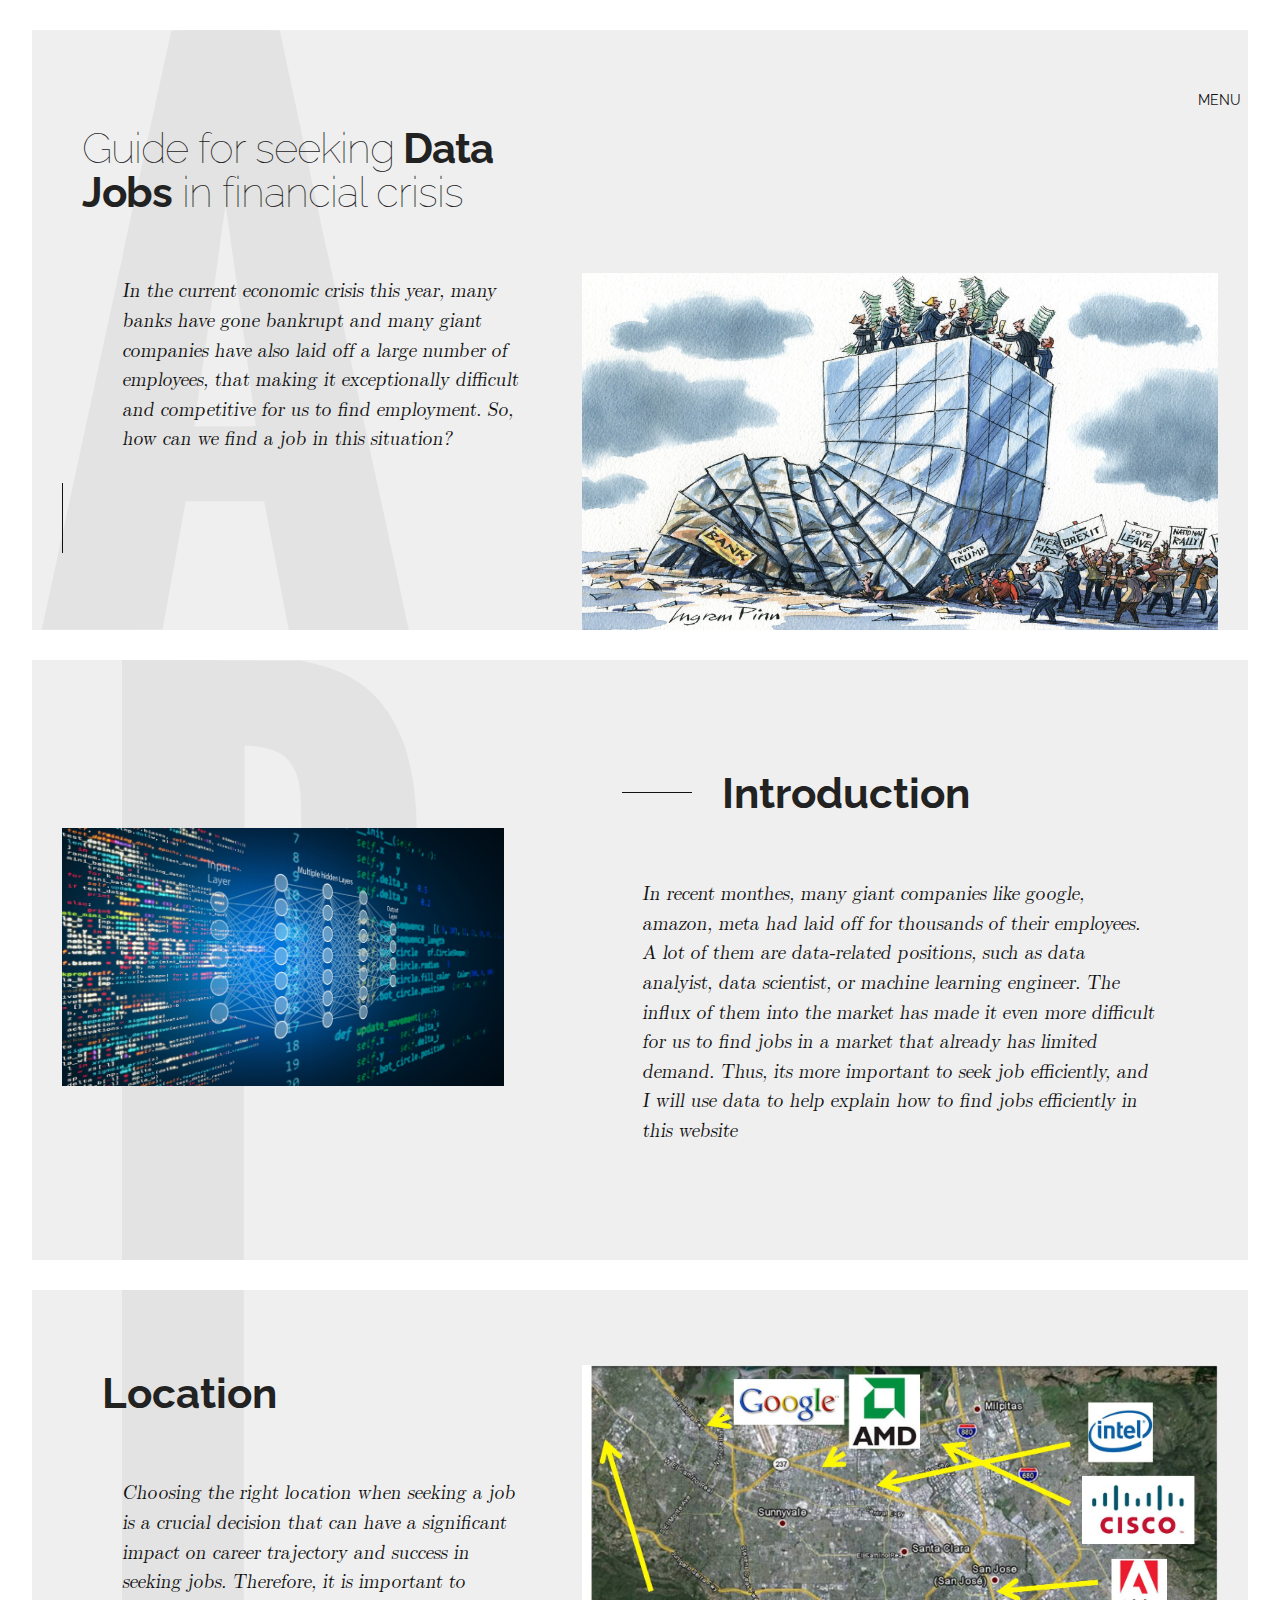
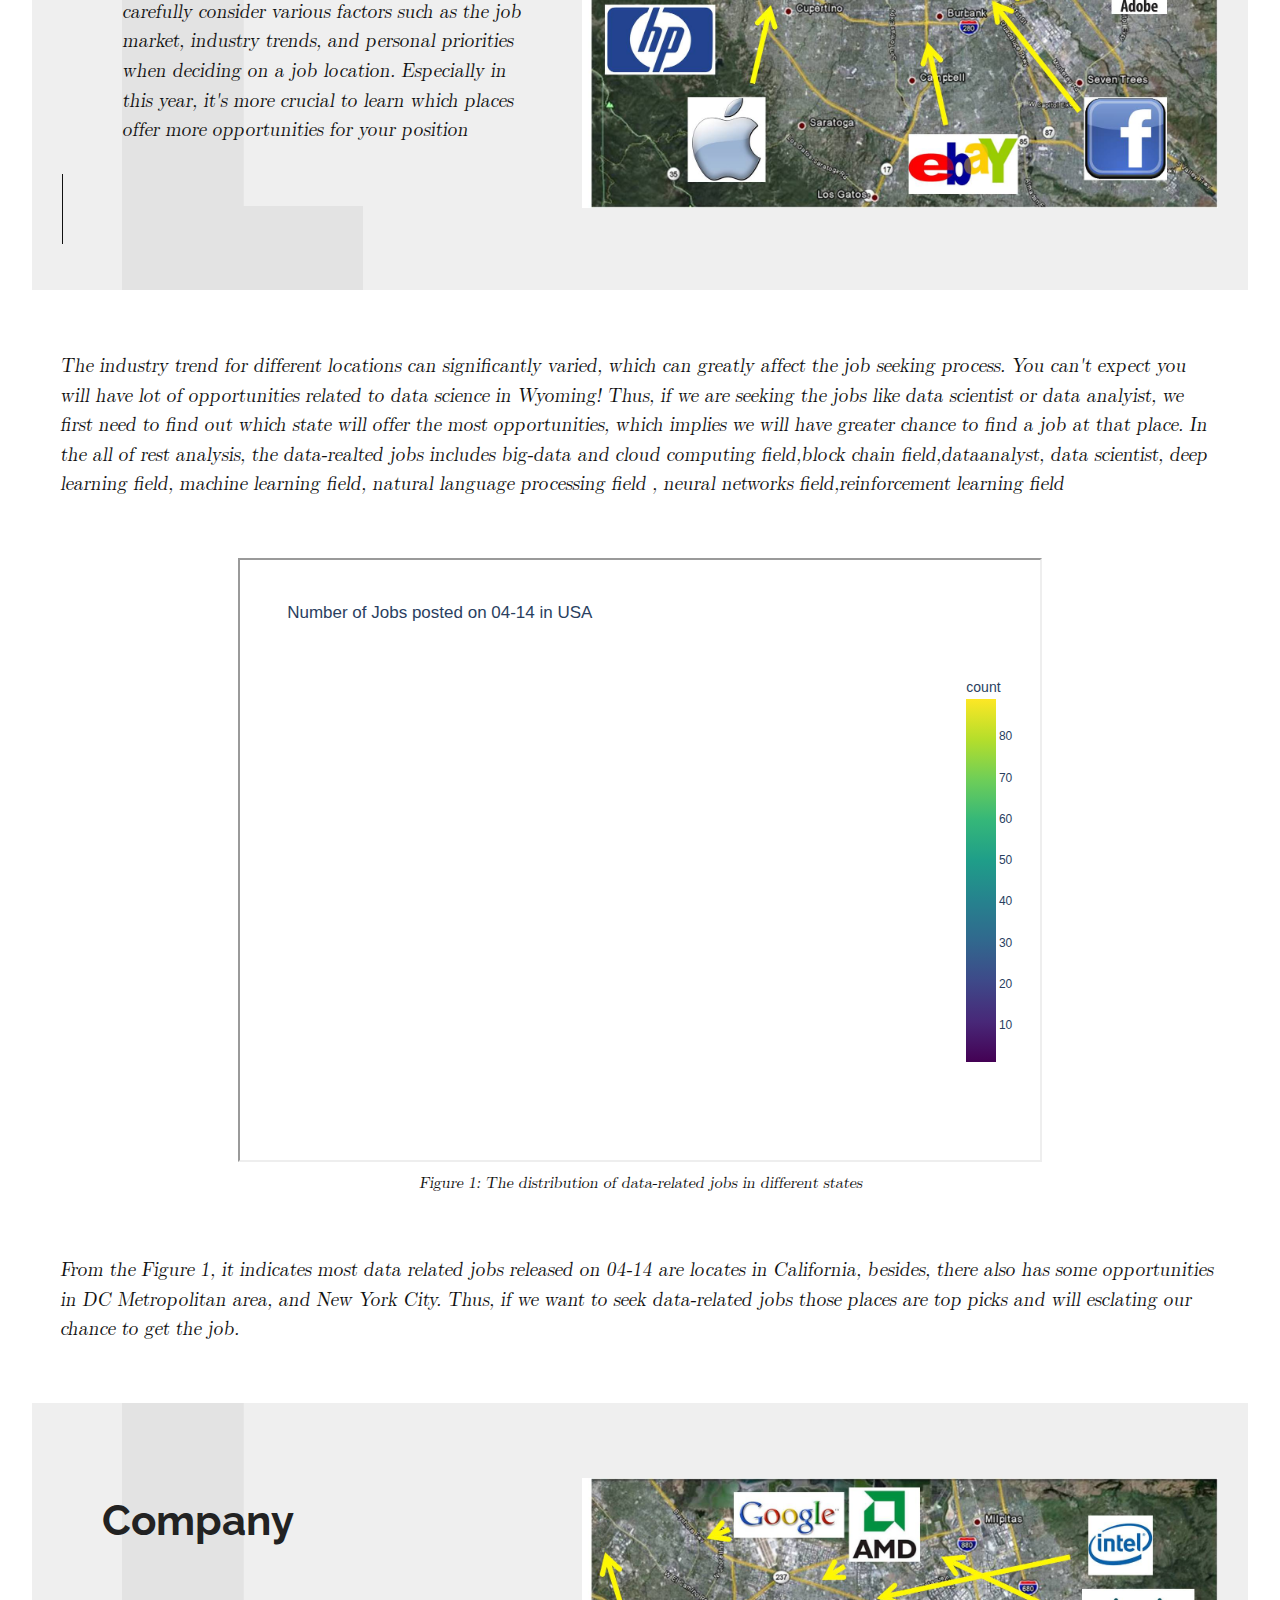
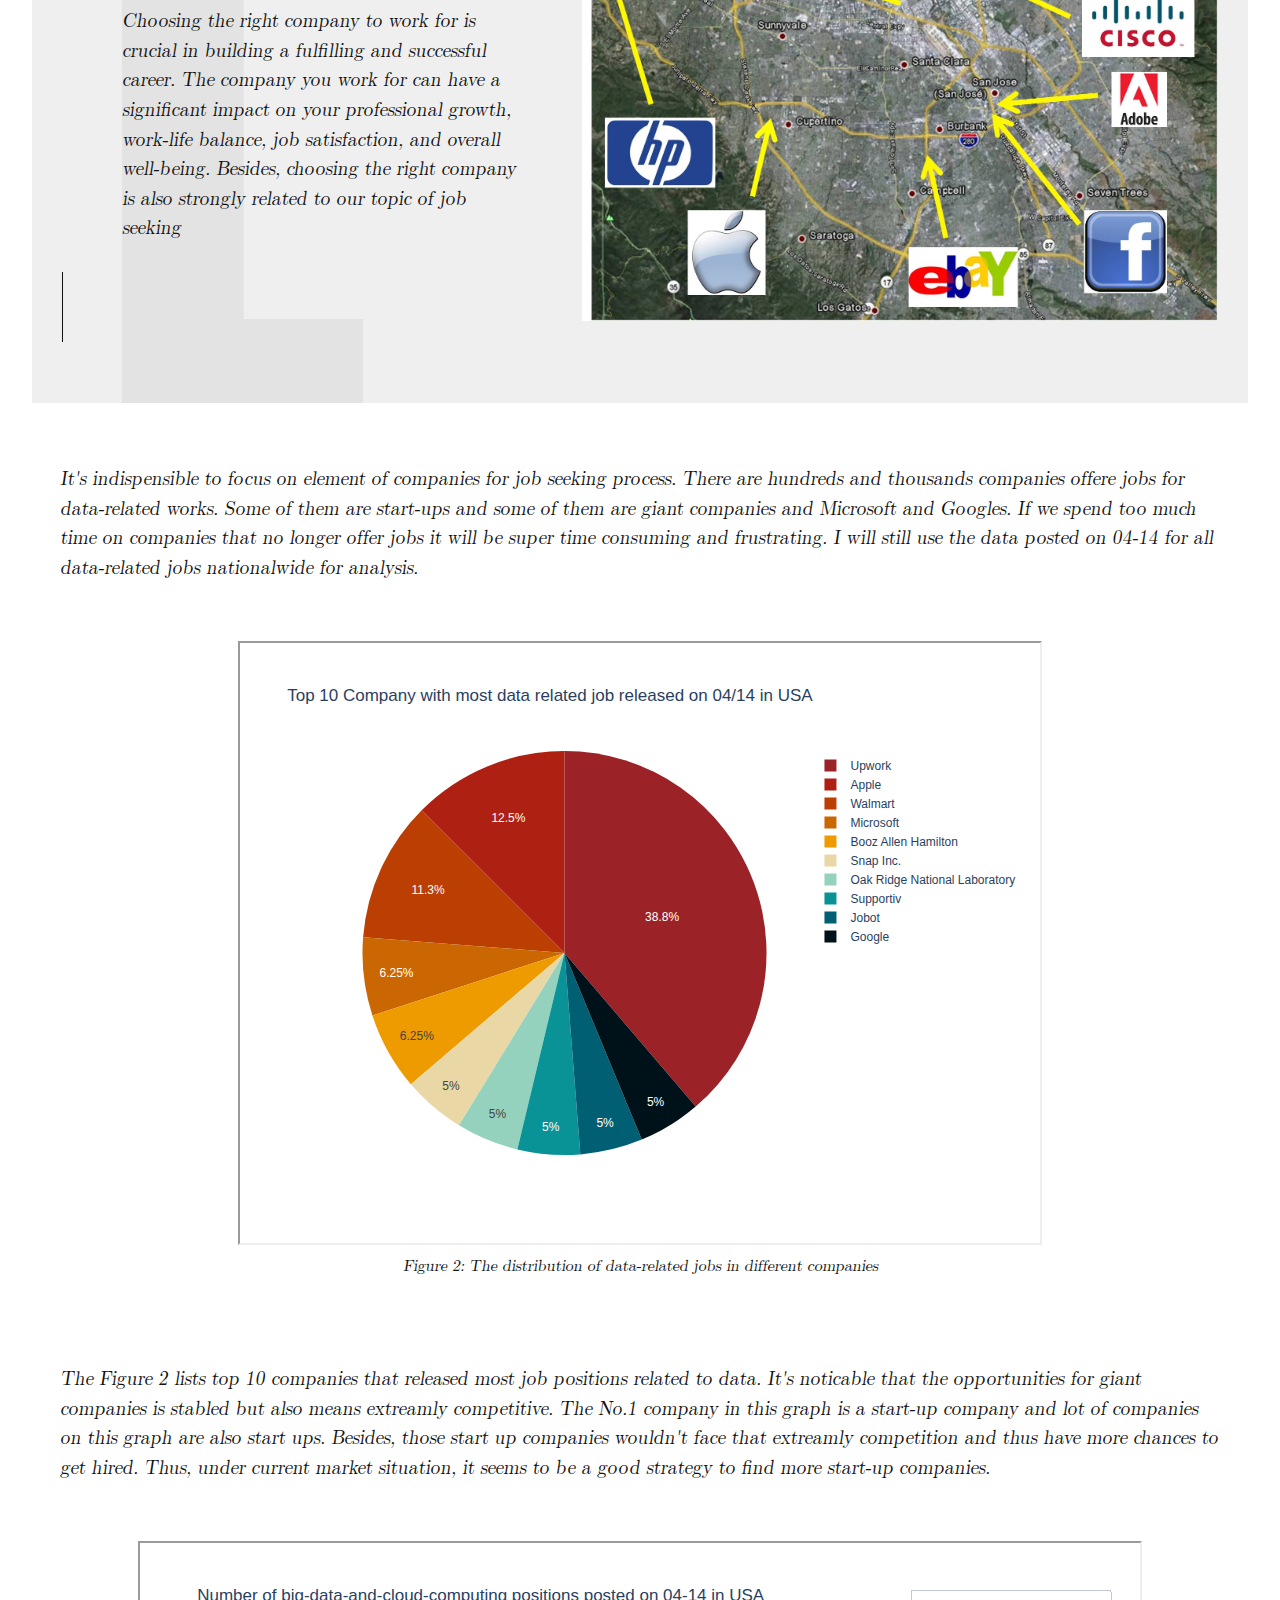
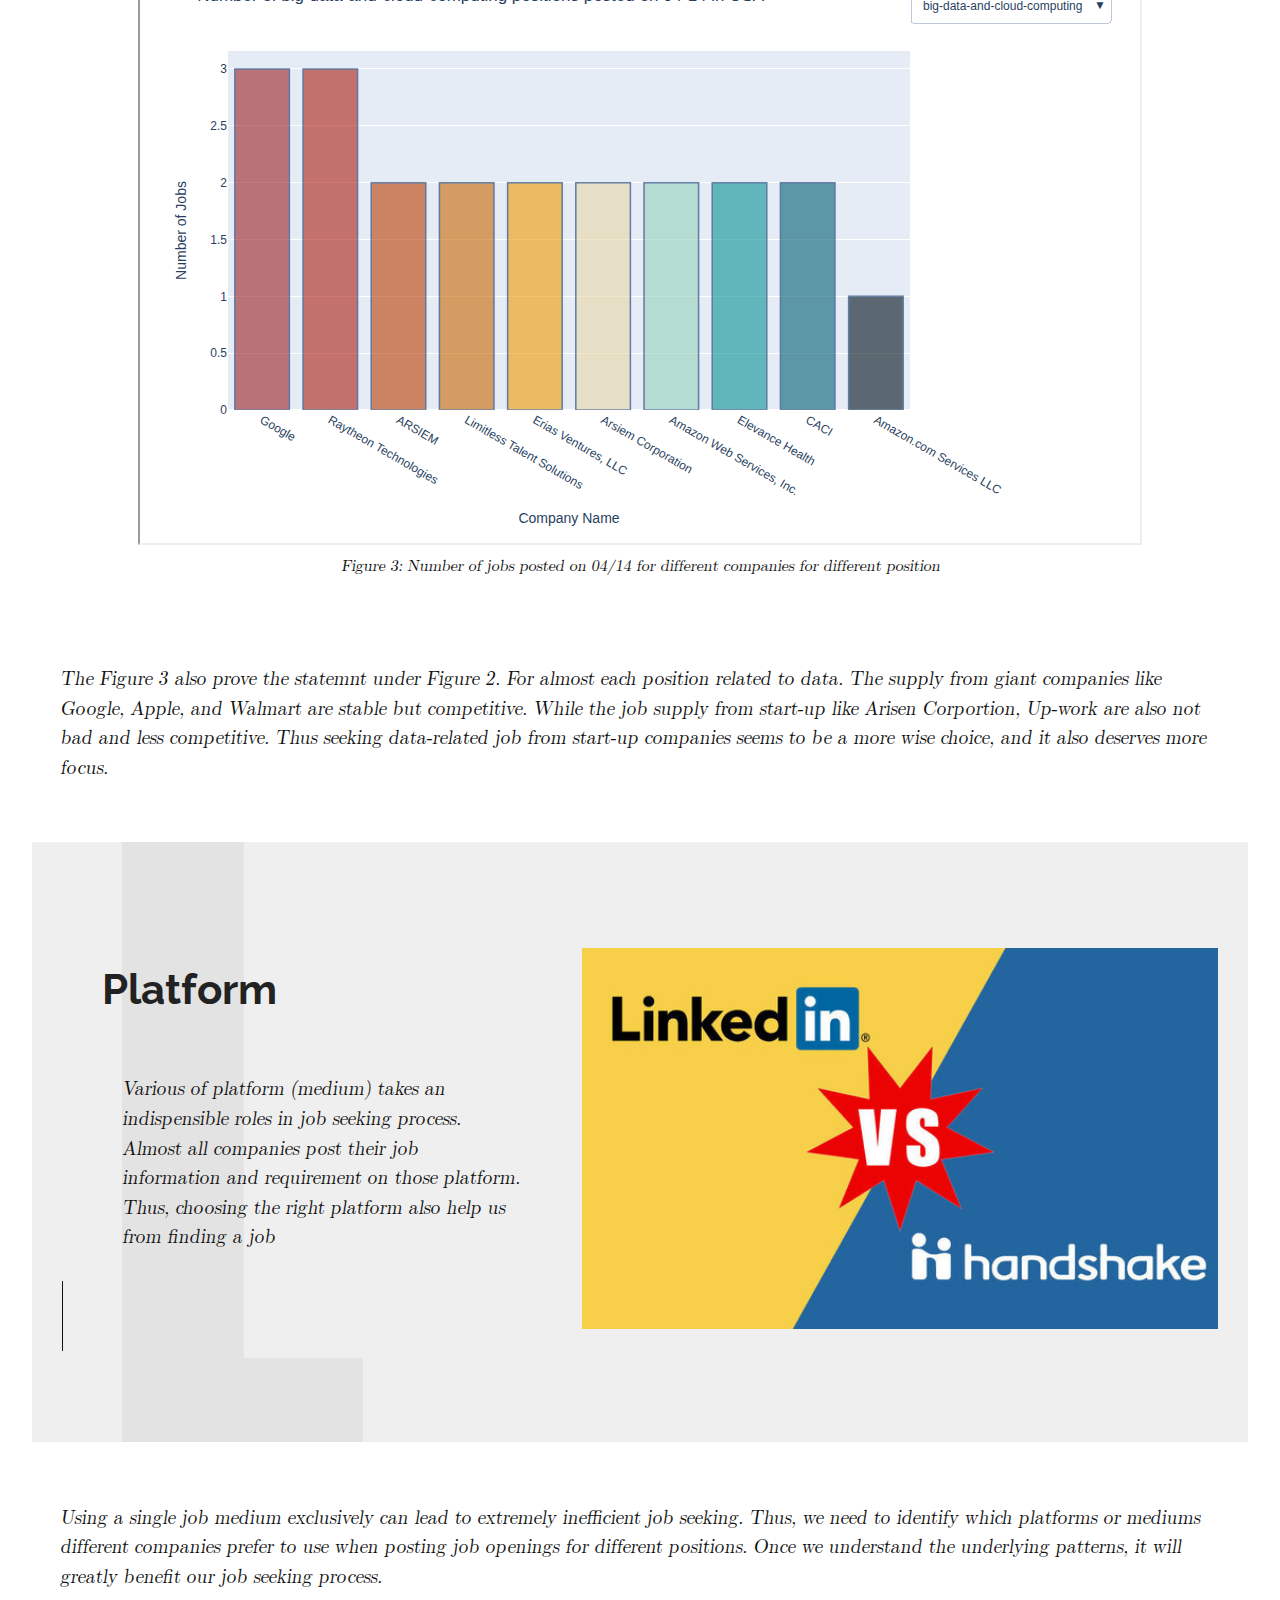
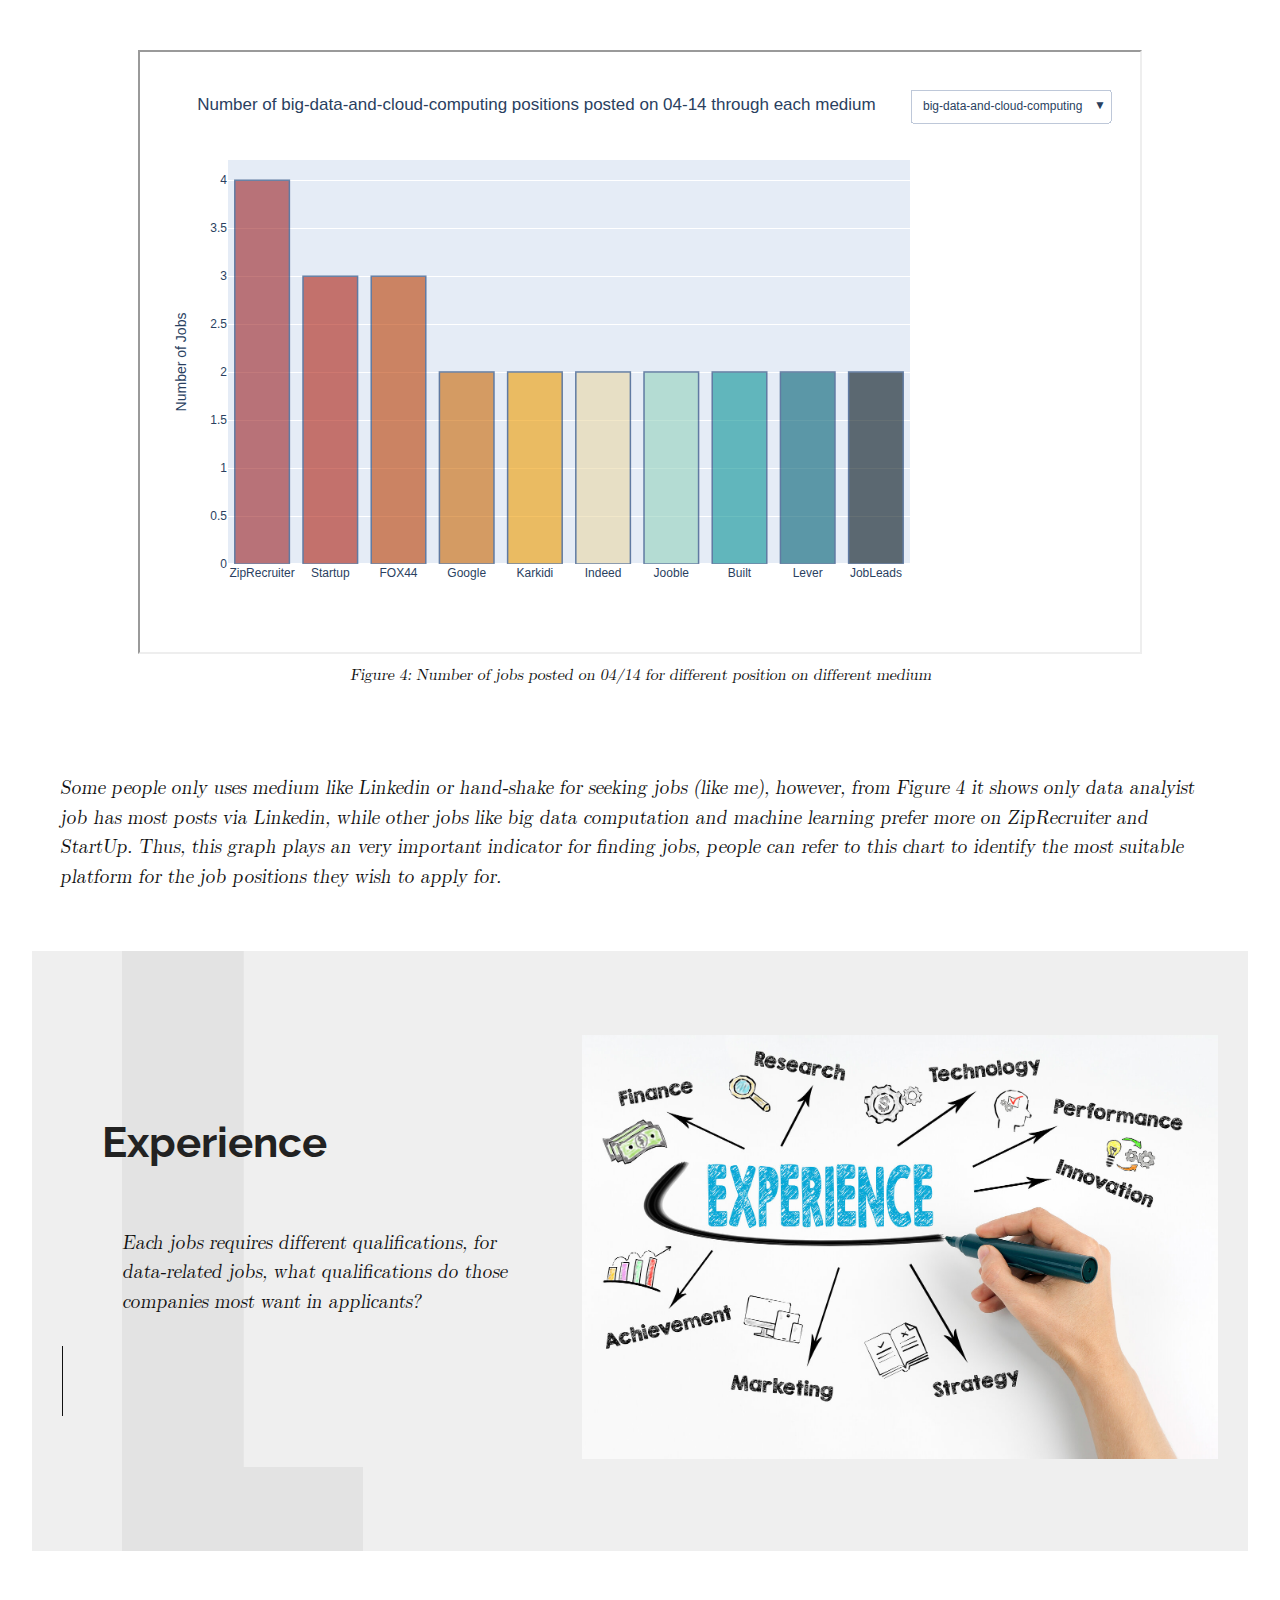
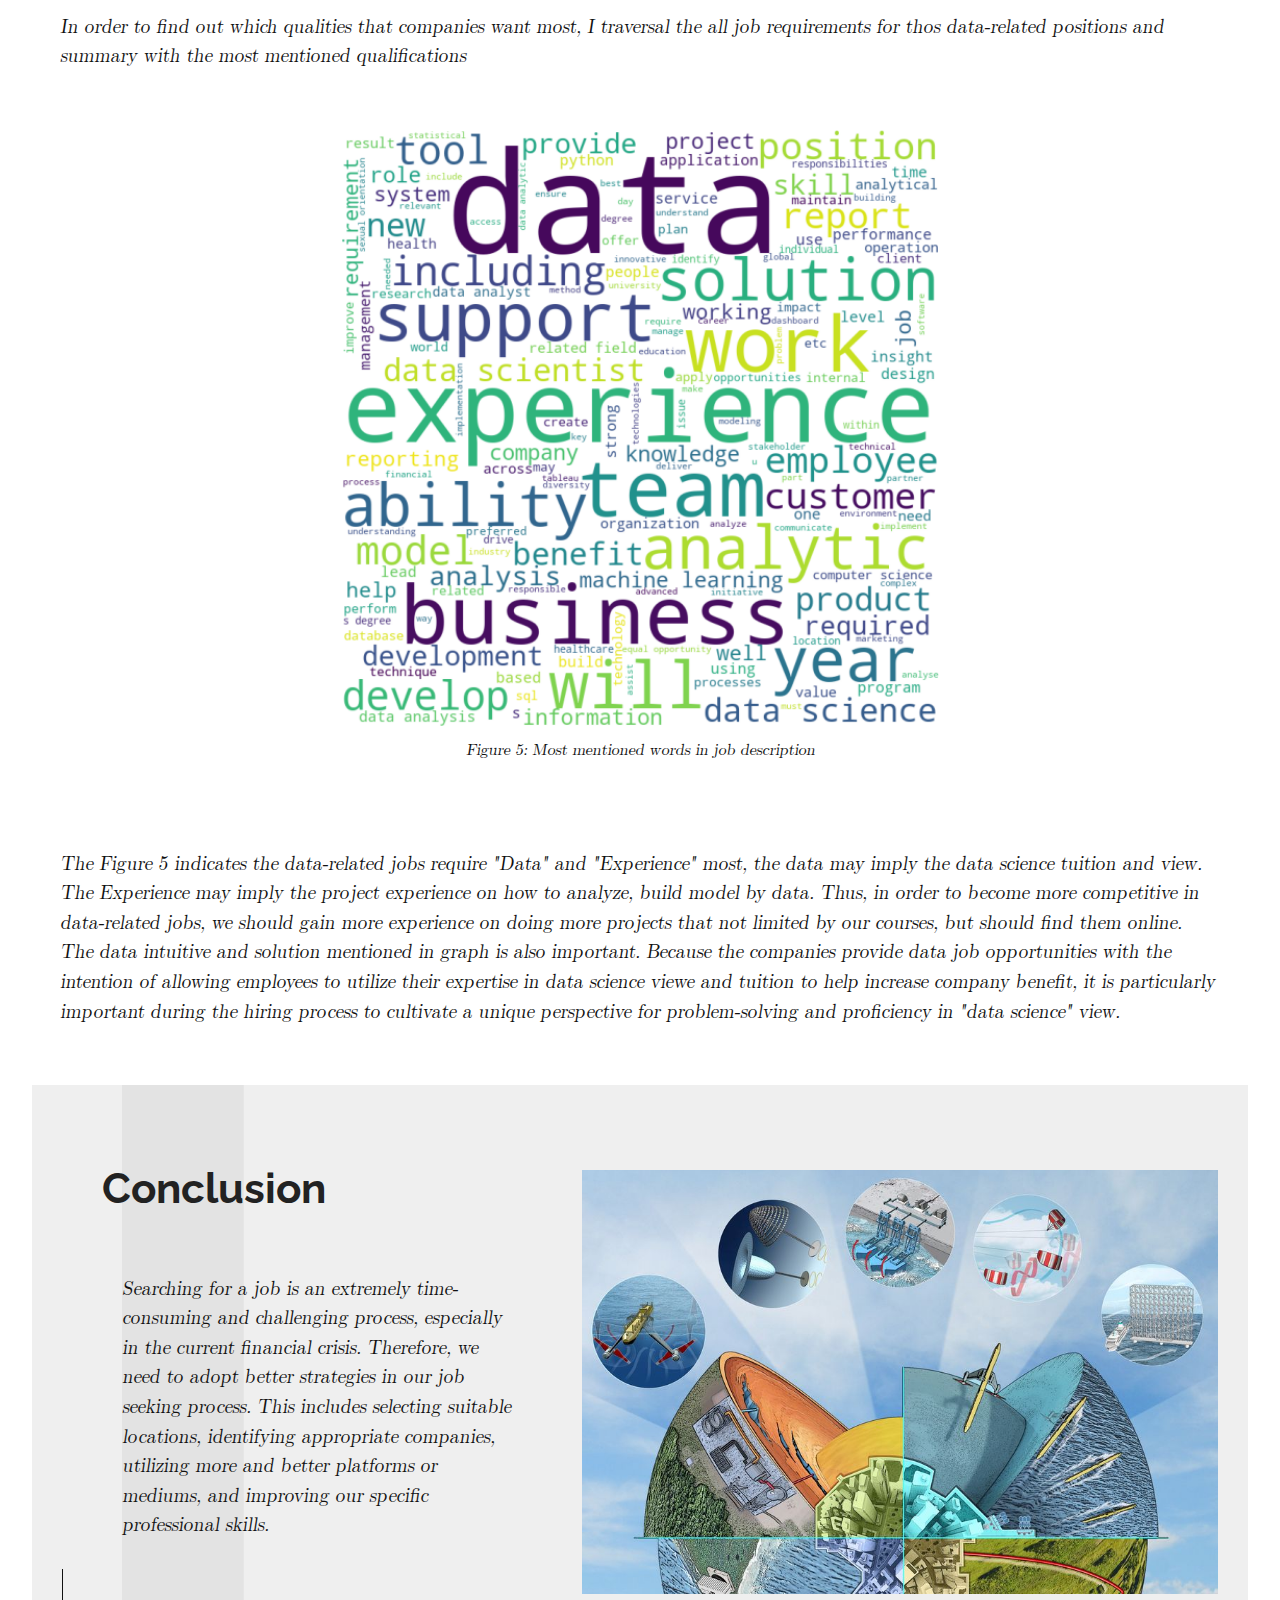
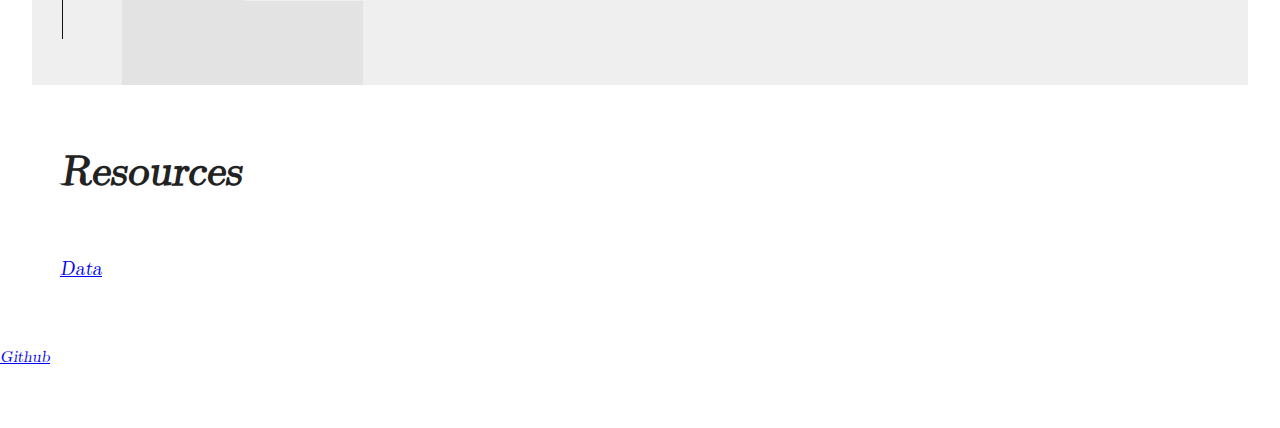
<file: index.html>
<!DOCTYPE html>
<html lang="en">
  <head>
    <title>Job Market</title>
    <meta charset="utf-8">
    <meta name="viewport" content="width=device-width, initial-scale=1">
    <meta http-equiv="X-UA-Compatible" content="IE=edge">
    <meta name="description" content="Jade website template">
    <meta name="keywords" content="apollo, jade, template, html, sass, jquery">
    <meta name="author" content="Bucky Maler">
    <link rel="stylesheet" href="assets/css/main.css">
  </head>
  <body>
    <section id="hero"><svg version="1.1" id="Layer_1" xmlns="http://www.w3.org/2000/svg" xmlns:xlink="http://www.w3.org/1999/xlink" x="0px" y="0px" viewBox="0 0 100 163.5" style="enable-background:new 0 0 100 163.5;" xml:space="preserve">
<g transform="translate(0.000000,749.000000) scale(0.100000,-0.100000)">
	<path d="M352.5,7487.4C351.4,7484.3,0,5858.4,0,5856.4c0-0.7,74-0.9,164.1-0.7l164.3,0.7l31.6,174.6l31.6,174.6h106.9h106.9l24.4-127.7c13.5-70.3,28.6-149.1,33.6-175l9.2-47.6h163.5H1000l-1.1,4.8c-2.8,11.1-350.7,1626.1-350.7,1627.9c0,1.1-61.1,2-147.3,2C384.8,7490,353.1,7489.3,352.5,7487.4z M542.3,6713.5c22.3-163.5,40.4-298.8,40.4-300.5c0-2.8-10.7-3.3-84-3.3h-84.2l1.3,7.2c2.2,12.7,84,590.8,84,593.4C499.8,7022.7,507,6971.7,542.3,6713.5z"/>
</g>
</svg>
      <header>
        <div class="nav-toggle">
          <p>Menu</p><span></span>
        </div>
        <ul class="nav">
          <li><a href="#about">About</a></li>
          <li><a href="#featured">Location</a></li>
          <li><a href="#company">Company</a></li>
          <li><a href="#platform">Medium</a></li>
          <li><a href="#experience">Qualifications</a></li>
          <li><a href="#conclusion">Conclusion</a></li>
        </ul>
      </header>
      <div class="wrapper">
        <div class="welcome">
          <h1>Guide for seeking<strong> Data Jobs</strong> in
            financial crisis</h1> 
          <p>
            In the current economic crisis this year, many banks have gone bankrupt and many giant companies have also laid off a large number of employees, that making it exceptionally difficult and competitive for us to find employment. So, how can we find a job in this situation?</p>
        </div>
        <div class="photographer"><img src="assets/img/jobs.jpg" alt="Photographer"></div>
      </div>
    </section>
    <section id="about"><svg version="1.1" id="Layer_1" xmlns="http://www.w3.org/2000/svg" xmlns:xlink="http://www.w3.org/1999/xlink" x="0px" y="0px" viewBox="0 0 100 203.6" style="enable-background:new 0 0 100 203.6;" xml:space="preserve">
<g transform="translate(0.000000,749.000000) scale(0.100000,-0.100000)">
	<path d="M0,6471.9V5454.2h206.5h206.5v436.2v436.2h7.6c19.8,0.3,107.9,5.7,128.3,8.2c90.2,10.9,154.9,29.4,220.4,62.8c141.1,72.6,213.3,213.3,228.3,444.1c8.7,135.3-7.3,272.3-42.9,368.3c-48.6,130.5-131,212.8-253.8,253.8c-15.5,5.2-43.5,12.8-62.2,17.1l-34,7.3l-302.2,0.8L0,7490V6471.9z M490.5,7190.8c51.1-13.6,71.2-28.8,92.9-69.8c22.3-41.9,26.4-81.5,24.7-243.2l-1.4-115l-8.4-32.1c-10.9-40.5-13.6-45.4-35.6-67.9c-21.2-22-30.7-27.4-60.6-34.5c-18.8-4.3-68.2-10.9-82.6-10.9c-3.3,0-3.8,44-3.8,291.1v291.3l26.6-1.6C456.8,7197.3,478.6,7194,490.5,7190.8z"/>
</g>
</svg>
      <div class="wrapper">
        <div class="camera"><img src="assets/img/data.jpg" alt="Camera"></div>
        <div class="blurb">
          <h2><strong>Introduction</strong></h2>
          <p>In recent monthes, many giant companies like google, amazon, meta had laid off for thousands of their employees. A lot of them are data-related positions, such as data analyist, data scientist, or machine learning engineer. The influx of them into the market has made it even more difficult for us to find jobs in a market that already has limited demand. Thus, its more important to seek job efficiently, and I will use data to help explain how to find jobs efficiently in this website</p>
      
        </div>
      </div>
    </section>
    <section id="featured"><svg version="1.1" id="Layer_1" xmlns="http://www.w3.org/2000/svg" xmlns:xlink="http://www.w3.org/1999/xlink" x="0px" y="0px" viewBox="0 0 100 248.8" style="enable-background:new 0 0 100 248.8;" xml:space="preserve">
<g transform="translate(0.000000,749.000000) scale(0.100000,-0.100000)">
	<path d="M0,6245.8V5001.6h500h500V5176v174.4H752.5H505v1069.8V7490H252.5H0V6245.8z"/>
</g>
</svg>
      <div class="wrapper">
        <div class="blurb">
          <h2><strong>Location</strong></h2>
          <p>
            Choosing the right location when seeking a job is a crucial decision that can have a significant impact on career trajectory and success in seeking jobs. Therefore, it is important to carefully consider various factors such as the job market, industry trends, and personal priorities when deciding on a job location. Especially in this year, it's more crucial to learn which places offer more opportunities for your position</p>
        </div>
        <div class="featured"><img src="assets/img/Firmen_im_Silicon_Valley.jpg" alt="Featured"></div>
      </div>
    </section>
  <p> The industry trend for different locations can significantly varied, which can greatly affect the job seeking process. You can't expect you will have lot of opportunities related to data science in Wyoming! Thus, if we are seeking the jobs like data scientist or data analyist, we first need to find out which state will offer the most opportunities, which implies we will have greater chance to find a job at that place. In the all of rest analysis, the data-realted jobs includes big-data and cloud computing field,block chain field,dataanalyst, data scientist, deep learning field, machine learning field, natural language processing field , neural networks field,reinforcement learning field</p>
  <div id="contentframe" style="position:relative; top: 160px; left: 0px;"></div>
          <center><iframe src = "website/job_distribution.html" height="600" width = "800">&lt;/div&gt;></iframe></center>
          <center><figcaption>Figure 1: The distribution of data-related jobs in different states</figcaption></center>
        </div>
  <p> From the Figure 1, it indicates most data related jobs released on 04-14 are locates in California, besides, there also has some opportunities in DC Metropolitan area, and New York City. Thus, if we want to seek data-related jobs those places are top picks and will esclating our chance to get the job.</p>
  <section id="featured"><svg version="1.1" id="Layer_1" xmlns="http://www.w3.org/2000/svg" xmlns:xlink="http://www.w3.org/1999/xlink" x="0px" y="0px" viewBox="0 0 100 248.8" style="enable-background:new 0 0 100 248.8;" xml:space="preserve">
    <g transform="translate(0.000000,749.000000) scale(0.100000,-0.100000)">
      <path d="M0,6245.8V5001.6h500h500V5176v174.4H752.5H505v1069.8V7490H252.5H0V6245.8z"/>
    </g>
    </svg>
          <div class="wrapper">
            <div class="blurb">
              <h2><strong>Company</strong></h2>
              <p>
                Choosing the right company to work for is crucial in building a fulfilling and successful career. The company you work for can have a significant impact on your professional growth, work-life balance, job satisfaction, and overall well-being. Besides, choosing the right company is also strongly related to our topic of job seeking</p>
            </div>
            <div class="featured"><img src="assets/img/Firmen_im_Silicon_Valley.jpg" alt="Featured"></div>
          </div>
        </section>
  <section id="company">
    <div>
      <p> It's indispensible to focus on element of companies for job seeking process. There are hundreds and thousands companies offere jobs for data-related works. Some of them are start-ups and some of them are giant companies and Microsoft and Googles. If we spend too much time on companies that no longer offer jobs it will be super time consuming and frustrating. I will still use the data posted on 04-14 for all data-related jobs nationalwide for analysis.</p>
    </div>
    <div id="contentframe" style="position:relative; top: 160px; left: 0px;"></div>
          <center><iframe src = "website/company_distribution.html" height="600" width = "800">&lt;/div&gt;></iframe></center>
          <center><figcaption>Figure 2: The distribution of data-related jobs in different companies</figcaption></center>
        </div>
        <br>
    <p>The Figure 2 lists top 10 companies that released most job positions related to data. It's noticable that the opportunities for giant companies is stabled but also means extreamly competitive. The No.1 company in this graph is a start-up company and lot of companies on this graph are also start ups. Besides, those start up companies wouldn't face that extreamly competition and thus have more chances to get hired. Thus, under current market situation, it seems to be a good strategy to find more start-up companies.</p>
    <div id="contentframe" style="position:relative; top: 160px; left: 0px;"></div>
          <center><iframe src = "website/companys.html" height="600" width = "1000">&lt;/div&gt;></iframe></center>
          <center><figcaption>Figure 3: Number of jobs posted on 04/14 for different companies for different position </figcaption></center>
        </div>
    <br>
    <p>The Figure 3 also prove the statemnt under Figure 2. For almost each position related to data. The supply from giant companies like Google, Apple, and Walmart are stable but competitive. While the job supply from start-up like Arisen Corportion, Up-work are also not bad and less competitive. Thus seeking data-related job from start-up companies seems to be a more wise choice, and it also deserves more focus.</p>
  </section>
  
  
  <section id="featured"><svg version="1.1" id="Layer_1" xmlns="http://www.w3.org/2000/svg" xmlns:xlink="http://www.w3.org/1999/xlink" x="0px" y="0px" viewBox="0 0 100 248.8" style="enable-background:new 0 0 100 248.8;" xml:space="preserve">
    <g transform="translate(0.000000,749.000000) scale(0.100000,-0.100000)">
      <path d="M0,6245.8V5001.6h500h500V5176v174.4H752.5H505v1069.8V7490H252.5H0V6245.8z"/>
    </g>
    </svg>
          <div class="wrapper">
            <div class="blurb">
              <h2><strong>Platform</strong></h2>
              <p>Various of platform (medium) takes an indispensible roles in job seeking process. Almost all companies post their job information and requirement on those platform. Thus, choosing the right platform also help us from finding a job</p>
            </div>
            <div class="featured"><img src="assets/img/medium_Linkedin-Vs.-Handshake.jpg" alt="Featured"></div>
          </div>
        </section>
    <section id="platform">
     <p>Using a single job medium exclusively can lead to extremely inefficient job seeking. Thus, we need to identify which platforms or mediums different companies prefer to use when posting job openings for different positions. Once we understand the underlying patterns, it will greatly benefit our job seeking process.</p>
     <div id="contentframe" style="position:relative; top: 160px; left: 0px;"></div>
          <center><iframe src = "website/via.html" height="600" width = "1000">&lt;/div&gt;></iframe></center>
          <center><figcaption>Figure 4: Number of jobs posted on 04/14 for different position on different medium</figcaption></center>
        </div>
    <br>
    <p>Some people only uses medium like Linkedin or hand-shake for seeking jobs (like me), however, from Figure 4 it shows only data analyist job has most posts via Linkedin, while other jobs like big data computation and machine learning prefer more on ZipRecruiter and StartUp. Thus, this graph plays an very important indicator for finding jobs, people can refer to this chart to identify the most suitable platform for the job positions they wish to apply for.</p>
    
    <section id="featured"><svg version="1.1" id="Layer_1" xmlns="http://www.w3.org/2000/svg" xmlns:xlink="http://www.w3.org/1999/xlink" x="0px" y="0px" viewBox="0 0 100 248.8" style="enable-background:new 0 0 100 248.8;" xml:space="preserve">
      <g transform="translate(0.000000,749.000000) scale(0.100000,-0.100000)">
        <path d="M0,6245.8V5001.6h500h500V5176v174.4H752.5H505v1069.8V7490H252.5H0V6245.8z"/>
      </g>
      </svg>
            <div class="wrapper">
              <div class="blurb">
                <h2><strong>Experience</strong></h2>
                <p>Each jobs requires different qualifications, for data-related jobs, what qualifications do those companies most want in applicants?</p>
              </div>
              <div class="featured"><img src="assets/img/customer+experience.jpg" alt="Featured"></div>
            </div>
          </section>
    <section id='experience'>
    <p> In order to find out which qualities that companies want most, I traversal the all job requirements for thos data-related positions and summary with the most mentioned qualifications  </p>
    <center><img src="website/wordcloud.png"  width="600" height="600"></center>
    <center><figcaption>Figure 5: Most mentioned words in job description</figcaption></center>
    <br>
    <p>The Figure 5 indicates the data-related jobs require "Data" and "Experience" most, the data may imply the data science tuition and view. The Experience may imply the project experience on how to analyze, build model by data. Thus, in order to become more competitive in data-related jobs, we should gain more experience on doing more projects that not limited by our courses, but should find them online. The data intuitive and solution mentioned in graph is also important. Because the companies provide data job opportunities with the intention of allowing employees to utilize their expertise in data science viewe and tuition to help increase company benefit, it is particularly important during the hiring process to cultivate a unique perspective for problem-solving and proficiency in "data science" view.</p>
    </section>
    <section id ="conclusion"></section>
    <section id="featured"><svg version="1.1" id="Layer_1" xmlns="http://www.w3.org/2000/svg" xmlns:xlink="http://www.w3.org/1999/xlink" x="0px" y="0px" viewBox="0 0 100 248.8" style="enable-background:new 0 0 100 248.8;" xml:space="preserve">
      <g transform="translate(0.000000,749.000000) scale(0.100000,-0.100000)">
        <path d="M0,6245.8V5001.6h500h500V5176v174.4H752.5H505v1069.8V7490H252.5H0V6245.8z"/>
      </g>
      </svg>
            <div class="wrapper">
              <div class="blurb">
                <h2><strong>Conclusion</strong></h2>
                <p> Searching for a job is an extremely time-consuming and challenging process, especially in the current financial crisis. Therefore, we need to adopt better strategies in our job seeking process. This includes selecting suitable locations, identifying appropriate companies, utilizing more and better platforms or mediums, and improving our specific professional skills.</p>
              </div>
              <div class="featured"><img src="assets/img/conclusion.jpg" alt="Featured"></div>
            </div>
          </section>
    <h2>Resources</h2>
    <p><a href="https://drive.google.com/drive/folders/1sjpIDe86LGo2iM11sSsoijBPtwF01G80">Data</a></p>
    <p></p><a href="https://github.com/chengyx2/scholar_project">Github</a></p>
    <script src="https://ajax.googleapis.com/ajax/libs/jquery/2.2.4/jquery.min.js"></script>
    <script>window.jQuery || document.write('<script src="assets/js/vendor/jquery-2.2.4.min.js"><\/script>')</script>
    <script src="assets/js/functions-min.js"></script>
  </body>
</html>
</file>
<file: assets/css/main.css>
@import "https://fonts.googleapis.com/css?family=Raleway:100,400,700";@font-face{font-family:'LMRomanSlant10';src:url("fonts/lmromanslant10-regular-webfont.eot");src:url("fonts/lmromanslant10-regular-webfont.eot?#iefix") format("embedded-opentype"),url("fonts/lmromanslant10-regular-webfont.woff") format("woff"),url("fonts/lmromanslant10-regular-webfont.ttf") format("truetype"),url("fonts/lmromanslant10-regular-webfont.svg#latin_modern_roman_slante10Rg") format("svg");font-weight:normal;font-style:normal}/*! normalize.css v3.0.2 | MIT License | git.io/normalize */html{font-family:sans-serif;-ms-text-size-adjust:100%;-webkit-text-size-adjust:100%}body{margin:0}article,aside,details,figcaption,figure,footer,header,hgroup,main,menu,nav,section,summary{display:block}audio,canvas,progress,video{display:inline-block;vertical-align:baseline}audio:not([controls]){display:none;height:0}[hidden],template{display:none}a{background-color:transparent}a:active,a:hover{outline:0}abbr[title]{border-bottom:1px dotted}b,strong{font-weight:bold}dfn{font-style:italic}h1{font-size:2em;margin:0.67em 0}mark{background:#ff0;color:#000}small{font-size:80%}sub,sup{font-size:75%;line-height:0;position:relative;vertical-align:baseline}sup{top:-0.5em}sub{bottom:-0.25em}img{border:0}svg:not(:root){overflow:hidden}figure{margin:1em 40px}hr{box-sizing:content-box;height:0}pre{overflow:auto}code,kbd,pre,samp{font-family:monospace, monospace;font-size:1em}button,input,optgroup,select,textarea{color:inherit;font:inherit;margin:0}button{overflow:visible}button,select{text-transform:none}button,html input[type="button"],input[type="reset"],input[type="submit"]{-webkit-appearance:button;cursor:pointer}button[disabled],html input[disabled]{cursor:default}button::-moz-focus-inner,input::-moz-focus-inner{border:0;padding:0}input{line-height:normal}input[type="checkbox"],input[type="radio"]{box-sizing:border-box;padding:0}input[type="number"]::-webkit-inner-spin-button,input[type="number"]::-webkit-outer-spin-button{height:auto}input[type="search"]{-webkit-appearance:textfield;box-sizing:content-box}input[type="search"]::-webkit-search-cancel-button,input[type="search"]::-webkit-search-decoration{-webkit-appearance:none}fieldset{border:1px solid #c0c0c0;margin:0 2px;padding:0.35em 0.625em 0.75em}legend{border:0;padding:0}textarea{overflow:auto}optgroup{font-weight:bold}table{border-collapse:collapse;border-spacing:0}td,th{padding:0}@font-face{font-family:'icomoon';src:url("fonts/icomoon.eot?3hi6ws");src:url("fonts/icomoon.eot?3hi6ws#iefix") format("embedded-opentype"),url("fonts/icomoon.ttf?3hi6ws") format("truetype"),url("fonts/icomoon.woff?3hi6ws") format("woff"),url("fonts/icomoon.svg?3hi6ws#icomoon") format("svg");font-weight:normal;font-style:normal}[class^="icon-"],[class*=" icon-"]{font-family:'icomoon' !important;speak:none;font-style:normal;font-weight:normal;font-variant:normal;text-transform:none;line-height:1;-webkit-font-smoothing:antialiased;-moz-osx-font-smoothing:grayscale}.icon-chevron-thin-left:before{content:"\e904"}.icon-chevron-thin-right:before{content:"\e905"}.icon-pinterest-p:before{content:"\e900"}.icon-twitter:before{content:"\e901"}.icon-instagram:before{content:"\e902"}.icon-facebook:before{content:"\e903"}body{background-color:#fff;font-size:16px;line-height:1.6;font-family:"LMRomanSlant10",serif;color:#111;-webkit-font-smoothing:antialiased;-webkit-text-size-adjust:100%}@media (max-width: 415px){body{font-size:14px}}::-moz-selection{background:#FFF498}::selection{background:#FFF498}::-moz-selection{background:#FFF498}img::-moz-selection{background:transparent}img::selection{background:transparent}img::-moz-selection{background:transparent}body{-webkit-tap-highlight-color:#FFF498}.gigantic,.huge,.large,.bigger,.big,h1,h2,h3,h4,h5,h6{color:#222;font-weight:bold}.gigantic{font-size:110px;line-height:1.09;letter-spacing:-2px}.huge,h1{margin:60px;font-size:68px;line-height:1.05;letter-spacing:-1px}.large,h2{margin:60px;font-size:42px;line-height:1.14}.bigger,h3{margin:60px;font-size:26px;line-height:1.38}.big,h4{margin:60px;font-size:22px;line-height:1.38}.small,small{font-size:10px;line-height:1.2}p{margin:60px;font-size:18.5px}em{font-style:italic}strong{font-weight:bold}hr{border:solid #ddd;border-width:1px 0 0;clear:both;margin:10px 0 30px;height:0}svg{position:absolute;height:100%}svg path{fill:#e3e3e3}#hero svg{left:10px}#about svg,#featured svg,#three-slide svg{left:90px}#full-slide svg{left:0;opacity:.1;z-index:9}#contact svg{left:0}@media (max-width: 640px){#hero svg,#about svg,#featured svg,#three-slide svg,#full-slide svg,#contact svg{left:0}}.nav{visibility:hidden;position:absolute;top:75px;right:0;display:-webkit-box;display:-webkit-flex;display:-ms-flexbox;display:flex;width:100px;-webkit-box-orient:vertical;-webkit-box-direction:normal;-webkit-flex-direction:column;-ms-flex-direction:column;flex-direction:column;-webkit-box-pack:center;-webkit-justify-content:center;-ms-flex-pack:center;justify-content:center;margin:0;padding:0;list-style:none;background-color:#e3e3e3;border:1px solid #111;border:1px solid rgba(17,17,17,0.15);opacity:0;z-index:10;-webkit-transition:opacity .3s ease-in-out,visibility 0s .3s;transition:opacity .3s ease-in-out,visibility 0s .3s}.nav.open{visibility:visible;opacity:1;-webkit-transition:opacity .3s ease-in-out;transition:opacity .3s ease-in-out}.nav:before{content:"";position:absolute;top:-12px;left:50%;-webkit-transform:translateX(-50%) rotate(45deg);transform:translateX(-50%) rotate(45deg);width:25px;height:25px;border:1px solid #111;border:1px solid rgba(17,17,17,0.15);background-color:#e3e3e3}.nav li{position:relative;width:100%;text-align:center;border-bottom:1px solid #111;border-bottom:1px solid rgba(17,17,17,0.15);background-color:#e3e3e3;overflow:hidden;z-index:10}.nav li:last-child{border-bottom:none}.nav li a{display:block;width:100%;height:100%;padding:5px 0;color:#111;font-size:12px;font-family:"Raleway",Helvetica,sans-serif;text-transform:uppercase;text-decoration:none;-webkit-transition:background-color .2s ease-in-out;transition:background-color .2s ease-in-out}.nav li a:hover{background-color:#dbdbdb}#hero{position:relative;width:1440px;max-width:95%;height:600px;margin:30px auto;background-color:#efefef;overflow:hidden}@media (max-width: 768px){#hero{margin:15px auto}}#hero header{position:absolute;left:50%;-webkit-transform:translateX(-50%);transform:translateX(-50%);display:-webkit-box;display:-webkit-flex;display:-ms-flexbox;display:flex;width:95%;height:80px;-webkit-box-align:center;-webkit-align-items:center;-ms-flex-align:center;align-items:center;-webkit-box-pack:end;-webkit-justify-content:flex-end;-ms-flex-pack:end;justify-content:flex-end;z-index:10}#hero header .nav-toggle{position:relative;display:-webkit-box;display:-webkit-flex;display:-ms-flexbox;display:flex;width:80px;-webkit-box-align:center;-webkit-align-items:center;-ms-flex-align:center;align-items:center;-webkit-box-pack:justify;-webkit-justify-content:space-between;-ms-flex-pack:justify;justify-content:space-between;cursor:pointer}#hero header .nav-toggle p{margin-bottom:0;font-size:14px;font-family:"Raleway",Helvetica,sans-serif;text-transform:uppercase}#hero header .nav-toggle span,#hero header .nav-toggle span:before,#hero header .nav-toggle span:after{content:"";position:relative;display:block;width:23px;height:2px;background-color:#111}#hero header .nav-toggle span:before{bottom:7px}#hero header .nav-toggle span:after{top:5px}#hero .wrapper{position:relative;display:-webkit-box;display:-webkit-flex;display:-ms-flexbox;display:flex;width:1180px;max-width:95%;height:100%;margin:0 auto;-webkit-box-align:center;-webkit-align-items:center;-ms-flex-align:center;align-items:center}#hero .wrapper .welcome{width:45%}#hero .wrapper .welcome:after{content:"";display:block;width:1px;height:70px;background-color:#111}#hero .wrapper .welcome h1{margin:20px;margin-bottom:30px;font-size:42px;font-family:"Raleway",Helvetica,sans-serif;font-weight:100}@media (max-width: 640px){#hero .wrapper .welcome h1{margin-bottom:20px;font-size:30px}}#hero .wrapper .welcome p{max-width:450px;margin-bottom:30px}@media (max-width: 1180px){#hero .wrapper .welcome:after{display:none}#hero .wrapper .welcome p{margin-bottom:0}}#hero .wrapper .photographer{width:55%;-webkit-align-self:flex-end;-ms-flex-item-align:end;align-self:flex-end;line-height:0}#hero .wrapper .photographer img{width:100%;opacity:.95}@media (max-width: 1023px){#hero .wrapper .welcome{display:-webkit-box;display:-webkit-flex;display:-ms-flexbox;display:flex;width:100%;-webkit-box-orient:vertical;-webkit-box-direction:normal;-webkit-flex-direction:column;-ms-flex-direction:column;flex-direction:column;-webkit-box-align:end;-webkit-align-items:flex-end;-ms-flex-align:end;align-items:flex-end;text-align:right}#hero .wrapper .photographer{display:none}}@media (max-width: 640px){#hero .wrapper .welcome{-webkit-box-align:center;-webkit-align-items:center;-ms-flex-align:center;-ms-grid-row-align:center;align-items:center;text-align:center}}#about{position:relative;width:1440px;max-width:95%;height:600px;margin:30px auto;background-color:#efefef;overflow:hidden}@media (max-width: 768px){#about{margin:15px auto}}#about .wrapper{position:relative;display:-webkit-box;display:-webkit-flex;display:-ms-flexbox;display:flex;width:1180px;max-width:95%;height:100%;margin:0 auto;-webkit-box-align:center;-webkit-align-items:center;-ms-flex-align:center;align-items:center}#about .wrapper .camera{width:45%}#about .wrapper .camera img{width:85%}#about .wrapper .blurb{width:55%}#about .wrapper .blurb h2{margin:40px;font-size:42px;font-family:"Raleway",Helvetica,sans-serif;font-weight:100}@media (max-width: 640px){#about .wrapper .blurb h2{margin:40px;font-size:30px}}#about .wrapper .blurb h2:before{content:"";position:relative;bottom:15px;display:inline-block;width:70px;height:1px;margin-right:30px;background-color:#111}#about .wrapper .blurb p{max-width:600px;margin-bottom:45px}#about .wrapper .blurb .social{display:-webkit-box;display:-webkit-flex;display:-ms-flexbox;display:flex;width:180px;-webkit-box-pack:justify;-webkit-justify-content:space-between;-ms-flex-pack:justify;justify-content:space-between}#about .wrapper .blurb .social a{color:#fff;text-decoration:none}#about .wrapper .blurb .social i{display:block;width:30px;height:30px;font-size:16px;text-align:center;line-height:30px;background-color:#909090;-webkit-transition:background-color .2s ease-in-out;transition:background-color .2s ease-in-out}#about .wrapper .blurb .social i:hover{background-color:#020202}@media (max-width: 1023px){#about .wrapper .camera{display:none}#about .wrapper .blurb{display:-webkit-box;display:-webkit-flex;display:-ms-flexbox;display:flex;width:100%;-webkit-box-orient:vertical;-webkit-box-direction:normal;-webkit-flex-direction:column;-ms-flex-direction:column;flex-direction:column;-webkit-box-align:end;-webkit-align-items:flex-end;-ms-flex-align:end;align-items:flex-end;text-align:right}#about .wrapper .blurb h2:before{display:none}}@media (max-width: 640px){#about .wrapper .blurb{-webkit-box-align:center;-webkit-align-items:center;-ms-flex-align:center;-ms-grid-row-align:center;align-items:center;text-align:center}}#full-slide{position:relative;width:1440px;max-width:95%;height:600px;margin:30px auto;background-color:#efefef;overflow:hidden}@media (max-width: 768px){#full-slide{margin:15px auto}}#full-slide .banner{position:relative;width:100%;height:100%;margin:0;padding:0;list-style:none}#full-slide .banner li{position:absolute;top:0;left:0;right:0;bottom:0;background-position:center;background-size:cover;background-repeat:no-repeat;opacity:0;-webkit-transition:opacity .6s ease-in-out;transition:opacity .6s ease-in-out}#full-slide .banner li.active{opacity:1;-webkit-transition:opacity .6s ease-in-out;transition:opacity .6s ease-in-out}#full-slide .banner li:nth-child(1){background-image:url("../img/full-slide/thumb-1.jpg")}#full-slide .banner li:nth-child(2){background-image:url("../img/full-slide/thumb-2.jpg")}#full-slide .banner li:nth-child(3){background-image:url("../img/full-slide/thumb-3.jpg")}#full-slide i{position:absolute;top:50%;-webkit-transform:translateY(-50%) scale(1);transform:translateY(-50%) scale(1);width:60px;height:60px;font-size:28px;text-align:center;line-height:60px;background-color:#fff;cursor:pointer;z-index:10;-webkit-transition:all .2s ease-in-out;transition:all .2s ease-in-out}#full-slide i:hover{-webkit-transform:translateY(-50%) scale(1.1);transform:translateY(-50%) scale(1.1)}#full-slide .prev{left:30px}#full-slide .next{right:30px}@media (max-width: 767px){#full-slide i{-webkit-transform:translateY(-50%) scale(.7);transform:translateY(-50%) scale(.7)}#full-slide i:hover{-webkit-transform:translateY(-50%) scale(.8);transform:translateY(-50%) scale(.8)}#full-slide .prev{left:0}#full-slide .next{right:0}}#featured{position:relative;width:1440px;max-width:95%;height:600px;margin:30px auto;background-color:#efefef;overflow:hidden}@media (max-width: 768px){#featured{margin:15px auto}}#featured .wrapper{position:relative;display:-webkit-box;display:-webkit-flex;display:-ms-flexbox;display:flex;width:1180px;max-width:95%;height:100%;margin:0 auto;-webkit-box-align:center;-webkit-align-items:center;-ms-flex-align:center;align-items:center}#featured .wrapper .blurb{width:45%}#featured .wrapper .blurb:after{content:"";display:inline-block;width:1px;height:70px;background-color:#111}#featured .wrapper .blurb h2{margin:40px;font-size:42px;font-family:"Raleway",Helvetica,sans-serif;font-weight:100}@media (max-width: 640px){#featured .wrapper .blurb h2{margin:40px;font-size:30px}}#featured .wrapper .blurb p{max-width:400px;margin-bottom:30px}#featured .wrapper .featured{width:55%}#featured .wrapper .featured img{width:100%}@media (max-width: 1023px){#featured .wrapper .blurb{display:-webkit-box;display:-webkit-flex;display:-ms-flexbox;display:flex;width:100%;-webkit-box-orient:vertical;-webkit-box-direction:normal;-webkit-flex-direction:column;-ms-flex-direction:column;flex-direction:column;-webkit-box-align:end;-webkit-align-items:flex-end;-ms-flex-align:end;align-items:flex-end;text-align:right}#featured .wrapper .blurb:after{display:none}#featured .wrapper .blurb p{margin-bottom:0}#featured .wrapper .featured{display:none}}@media (max-width: 640px){#featured .wrapper .blurb{-webkit-box-align:center;-webkit-align-items:center;-ms-flex-align:center;-ms-grid-row-align:center;align-items:center;text-align:center}}#three-slide{position:relative;width:1440px;max-width:95%;height:600px;margin:30px auto;background-color:#efefef;overflow:hidden}@media (max-width: 768px){#three-slide{margin:15px auto}}#three-slide .wrapper{position:relative;display:-webkit-box;display:-webkit-flex;display:-ms-flexbox;display:flex;width:1180px;max-width:95%;height:100%;margin:0 auto;-webkit-box-align:center;-webkit-align-items:center;-ms-flex-align:center;align-items:center}#three-slide .wrapper .slider{position:relative;width:calc(100% - 60px);height:100%;margin:0 auto;padding:0;list-style:none;opacity:1;-webkit-transition:opacity .3s ease-in-out;transition:opacity .3s ease-in-out}#three-slide .wrapper .slider.swap{opacity:0;-webkit-transition:opacity .3s ease-in-out;transition:opacity .3s ease-in-out}#three-slide .wrapper .slider li{position:absolute;top:50%;-webkit-transform:translateY(-50%);transform:translateY(-50%);width:40%;opacity:0}@media (max-width: 900px){#three-slide .wrapper .slider li{width:50%}}#three-slide .wrapper .slider li img{width:100%}#three-slide .wrapper .slider .back{left:0;opacity:1}#three-slide .wrapper .slider .current{left:50%;-webkit-transform:translate(-50%, -50%) scale(1.3);transform:translate(-50%, -50%) scale(1.3);opacity:1;z-index:10}#three-slide .wrapper .slider .front{right:0;opacity:1}@media (max-width: 767px){#three-slide .wrapper .slider{width:calc(100% - 30px)}#three-slide .wrapper .slider li{width:75%}#three-slide .wrapper .slider .back,#three-slide .wrapper .slider .front{display:none}}#three-slide i{position:absolute;top:50%;-webkit-transform:translateY(-50%);transform:translateY(-50%);width:60px;height:60px;font-size:28px;text-align:center;line-height:60px;background-color:#fff;cursor:pointer;z-index:10;-webkit-transition:all .2s ease-in-out;transition:all .2s ease-in-out}#three-slide i:hover{-webkit-transform:translateY(-50%) scale(1.1);transform:translateY(-50%) scale(1.1)}#three-slide .prev{left:30px}#three-slide .next{right:30px}@media (max-width: 767px){#three-slide i{-webkit-transform:translateY(-50%) scale(.7);transform:translateY(-50%) scale(.7)}#three-slide i:hover{-webkit-transform:translateY(-50%) scale(.8);transform:translateY(-50%) scale(.8)}#three-slide .prev{left:0}#three-slide .next{right:0}}#contact{position:relative;width:1440px;max-width:95%;height:600px;margin:30px auto;background-color:#efefef;overflow:hidden}@media (max-width: 768px){#contact{margin:15px auto}}#contact .wrapper{position:relative;display:-webkit-box;display:-webkit-flex;display:-ms-flexbox;display:flex;width:1180px;max-width:95%;height:100%;margin:0 auto;-webkit-box-align:center;-webkit-align-items:center;-ms-flex-align:center;align-items:center;-webkit-box-orient:vertical;-webkit-box-direction:normal;-webkit-flex-direction:column;-ms-flex-direction:column;flex-direction:column;-webkit-box-pack:center;-webkit-justify-content:center;-ms-flex-pack:center;justify-content:center}#contact .wrapper .blurb{max-width:950px;margin-top:-45px;text-align:center}#contact .wrapper .blurb h2{margin:40px;font-size:42px;font-family:"Raleway",Helvetica,sans-serif;font-weight:100}@media (max-width: 640px){#contact .wrapper .blurb h2{margin:40px;font-size:30px}}#contact .wrapper .blurb p{margin-bottom:45px}#contact .wrapper form{position:relative;display:-webkit-box;display:-webkit-flex;display:-ms-flexbox;display:flex;max-width:600px;-webkit-flex-wrap:wrap;-ms-flex-wrap:wrap;flex-wrap:wrap;-webkit-box-pack:justify;-webkit-justify-content:space-between;-ms-flex-pack:justify;justify-content:space-between;color:#111;font-family:"Raleway",Helvetica,sans-serif}#contact .wrapper form input[type="email"],#contact .wrapper form input[type="text"]{width:42%;height:40px;padding:0 15px;border:1px solid #111;border-radius:0;background:transparent}#contact .wrapper form input[type="email"]::-webkit-input-placeholder,#contact .wrapper form input[type="text"]::-webkit-input-placeholder{color:#111}#contact .wrapper form input[type="email"]::-moz-placeholder,#contact .wrapper form input[type="text"]::-moz-placeholder{color:#111}#contact .wrapper form input[type="email"]:-ms-input-placeholder,#contact .wrapper form input[type="text"]:-ms-input-placeholder{color:#111}#contact .wrapper form input[type="email"]::placeholder,#contact .wrapper form input[type="text"]::placeholder{color:#111}#contact .wrapper form input[type="email"]:focus,#contact .wrapper form input[type="text"]:focus{outline:none}#contact .wrapper form textarea{width:100%;height:90px;margin:30px 0;padding:10px 15px;border:1px solid #111;border-radius:0;background:transparent;resize:none}#contact .wrapper form textarea::-webkit-input-placeholder{color:#111}#contact .wrapper form textarea::-moz-placeholder{color:#111}#contact .wrapper form textarea:-ms-input-placeholder{color:#111}#contact .wrapper form textarea::placeholder{color:#111}#contact .wrapper form textarea:focus{outline:none}#contact .wrapper form input[type="submit"]{width:100%;height:40px;color:#fff;font-weight:700;text-transform:uppercase;border:none;border-radius:0;background-color:#111}@media (max-width: 640px){#contact .wrapper form input[type="email"],#contact .wrapper form input[type="text"]{width:100%;margin-bottom:10px}#contact .wrapper form textarea{margin:0 0 10px 0}}#contact .copyright{position:absolute;bottom:10px;left:50%;-webkit-transform:translate(-50%);transform:translate(-50%);margin-bottom:0;font-family:"Raleway",Helvetica,sans-serif;font-size:12px}
</file>
